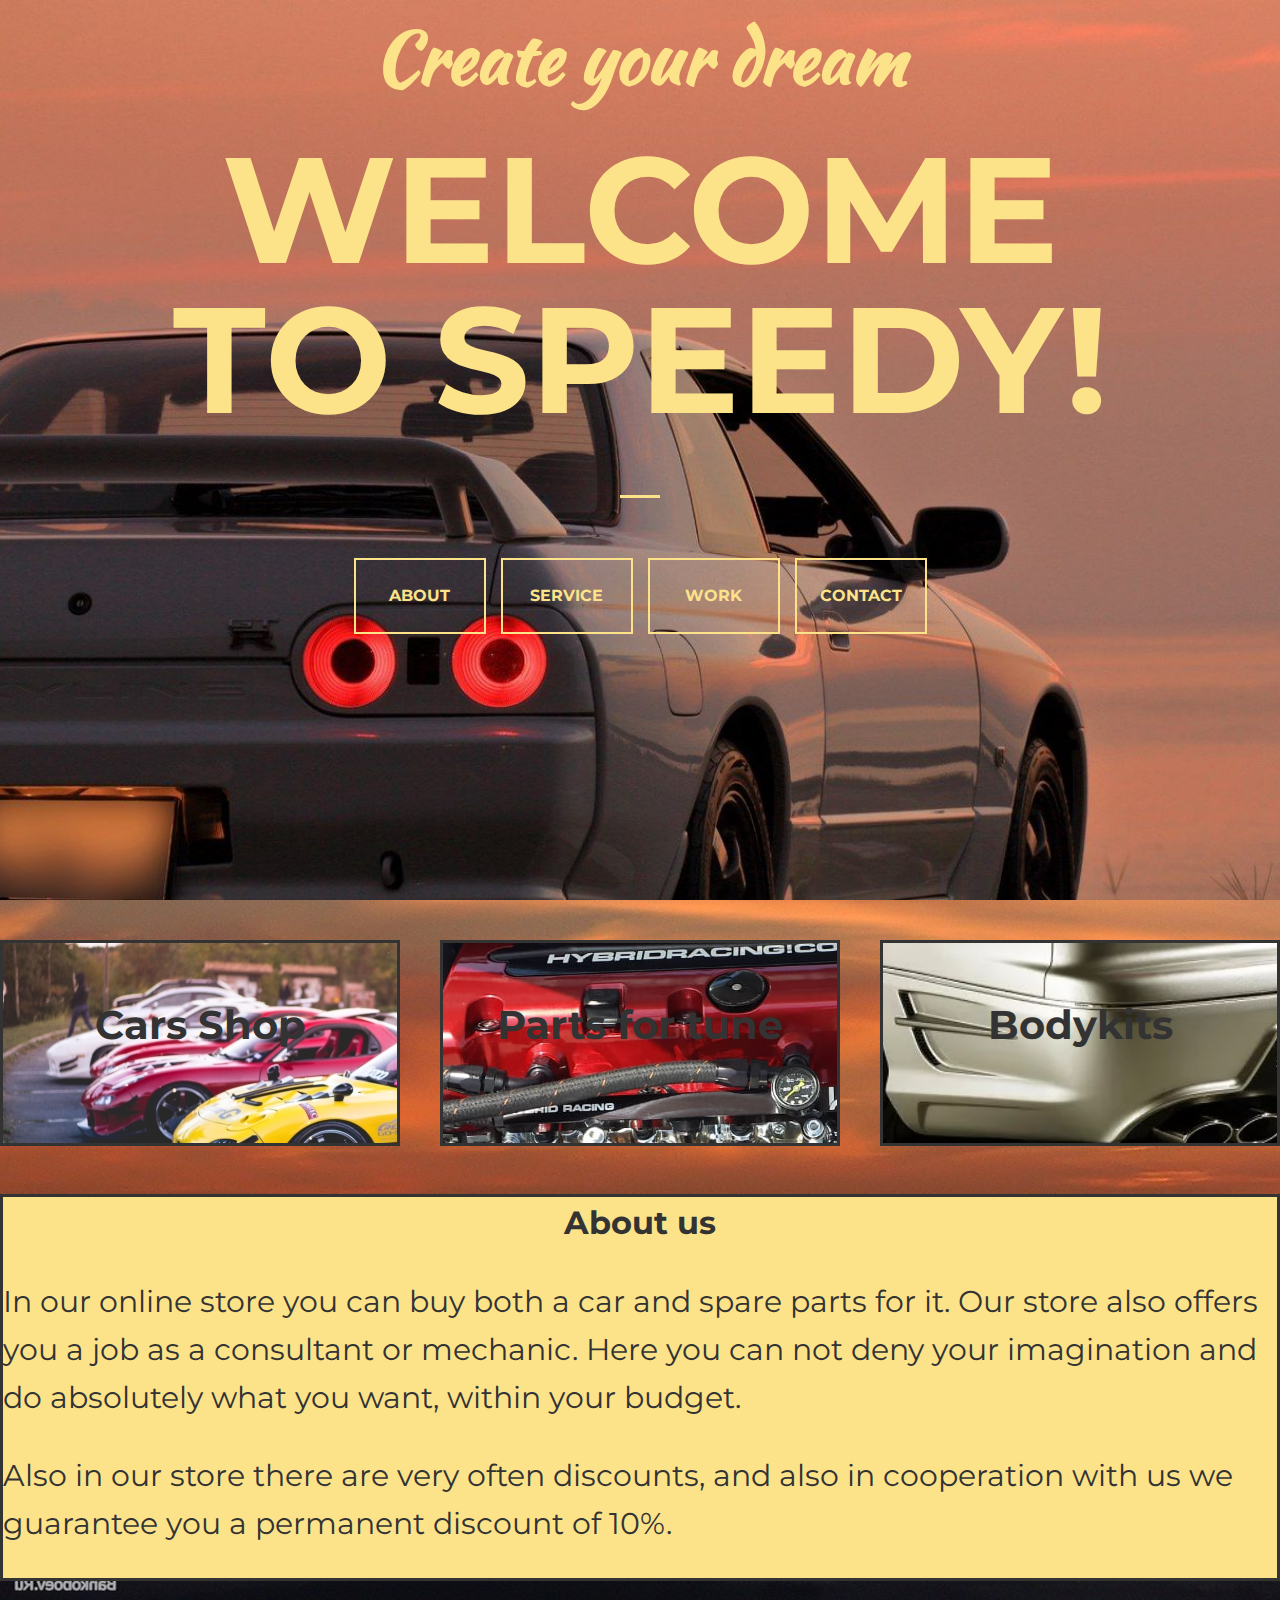
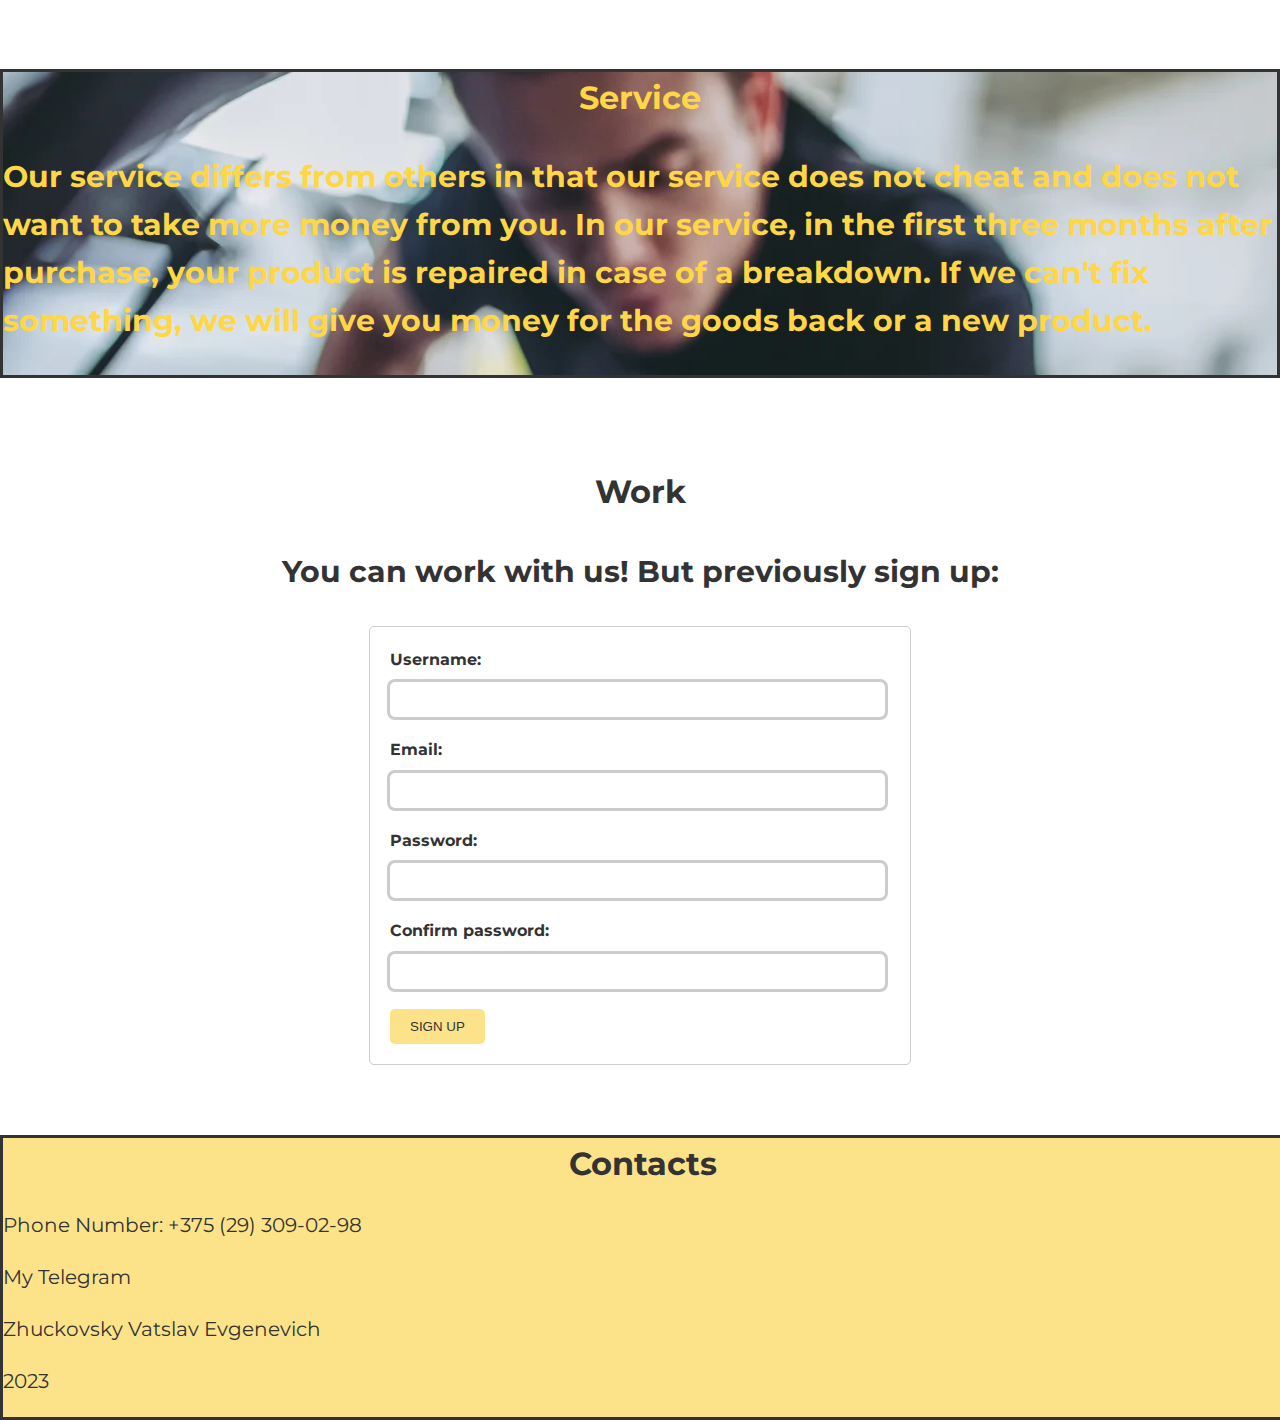
<file: index.html>
<!DOCTYPE html>
<html lang="en">
  <head>
    <meta charset="UTF-8" />
    <meta http-equiv="X-UA-Compatible" content="IE=edge" />
    <meta name="viewport" content="width=device-width, initial-scale=1.0" />
    <link rel="stylesheet" href="стиль сайта/style.css" />
    <link rel="preconnect" href="https://fonts.googleapis.com" />
    <link rel="preconnect" href="https://fonts.gstatic.com" crossorigin />
    <link
      href="https://fonts.googleapis.com/css2?family=Kaushan+Script&family=Montserrat:wght@400;700&display=swap"
      rel="stylesheet" />
    <title>SPEEDY.COM</title>
  </head>

  <body id="body">
    <section id="burger" class="burger_meny">
      <div class="head">
        <h1>Car shop</h1>

        <svg
          class="burger_btn"
          style="fill: black"
          xmlns="http://www.w3.org/2000/svg"
          height="48"
          viewBox="0 96 960 960"
          width="48"
          fill="balck">
          <path
            fill="balck"
            d="M120 816v-60h720v60H120Zm0-210v-60h720v60H120Zm0-210v-60h720v60H120Z" />
        </svg>
      </div>

      <a data-elem="#about">About</a>
      <a data-elem="#serv">Service</a>
      <a data-elem="#Work">Work</a>
      <a data-elem="#Contact">Contact</a>
    </section>

    <header>
      <div class="intro container">
        <svg
          class="burger_btn"
          xmlns="http://www.w3.org/2000/svg"
          height="48"
          viewBox="0 96 960 960"
          width="48">
          <path
            d="M120 816v-60h720v60H120Zm0-210v-60h720v60H120Zm0-210v-60h720v60H120Z" />
        </svg>
        <h2 class="intro__suptitle">Create your dream</h2>
        <h1 class="intro__title">Welcome to SPEEDY!</h1>

        <div class="links burger_instead">
          <div class="cart" id="cart">
            <h2>Корзина товаров</h2>
            <div id="cart-items">
              <!-- Список товаров в корзине будет появляться здесь -->
            </div>
            <button class="btnclr44" onclick="hideCart()">Закрыть</button>
        </div>
          <a class="btn" href="#about">About</a>
          <a class="btn" href="#serv">Service</a>
          <a class="btn" href="#Work">Work</a>
          <a class="btn" href="#Contact">Contact</a>
        </div>
      </div>
    </header>

    <main>
      <section class="section">
        <a class="section__inner1" href="catalog_cars.html"> Cars Shop </a>
        <a class="section__inner2" href="catalog_parts_for_tune.html">
          Parts for tune
        </a>
        <a class="section__inner3" href="catalog_for_bodukits.html">
          Bodykits
        </a>
      </section>

      <div class="section_about" id="about">
        <h1 class="abus_h">About us</h1>
        <span>
          <p class="p_about">
            In our online store you can buy both a car and spare parts for it.
            Our store also offers you a job as a consultant or mechanic. Here
            you can not deny your imagination and do absolutely what you want,
            within your budget.
          </p>
          <p class="p_about">
            Also in our store there are very often discounts, and also in
            cooperation with us we guarantee you a permanent discount of 10%.
          </p>
        </span>
      </div>

      <div class="section_serv" id="serv">
        <h1 class="serv_h">Service</h1>
        <span>
          <p class="p_serv">
            Our service differs from others in that our service does not cheat
            and does not want to take more money from you. In our service, in
            the first three months after purchase, your product is repaired in
            case of a breakdown. If we can't fix something, we will give you
            money for the goods back or a new product.
          </p>
        </span>
      </div>

      <div class="section_work" id="Work">
        <h1 class="work_h">Work</h1>
        <p class="p_work">You can work with us! But previously sign up:</p>
        <form class="job">
          <label for="username">Username:</label>
          <input type="text" id="username" name="username" required />

          <label for="email">Email:</label>
          <input type="email" id="email" name="email" required />

          <label for="password">Password:</label>
          <input
            type="password"
            id="password"
            name="password"
            minlength="8"
            required />

          <label for="confirm_password">Confirm password:</label>
          <input
            type="password"
            id="confirm_password"
            name="confirm_password"
            minlength="8"
            required />

          <button type="submit" id="btnsu" class="btnform">SIGN UP</button>
        </form>
      </div>
    </main>
    <footer id="Contact" class="footer">
      <h1 class = "h_f">Contacts</h1>
      <p id="p1"></p>
      <a href="https://t.me/Micromolekyla00" class="a111"><p id="p2"></p></a>  <!-- сделать ссылку на тг при помоци а-->
      <p id="p3"></p>
      <p id="p4"></p> 
    </footer>

    <script src="./js site dynamc/burgerMeny.js"></script>
    <script src="./js site dynamc/infoSite.js"></script>
    <script src="./js site dynamc/start.js"></script>
  </body>
</html>
</file>
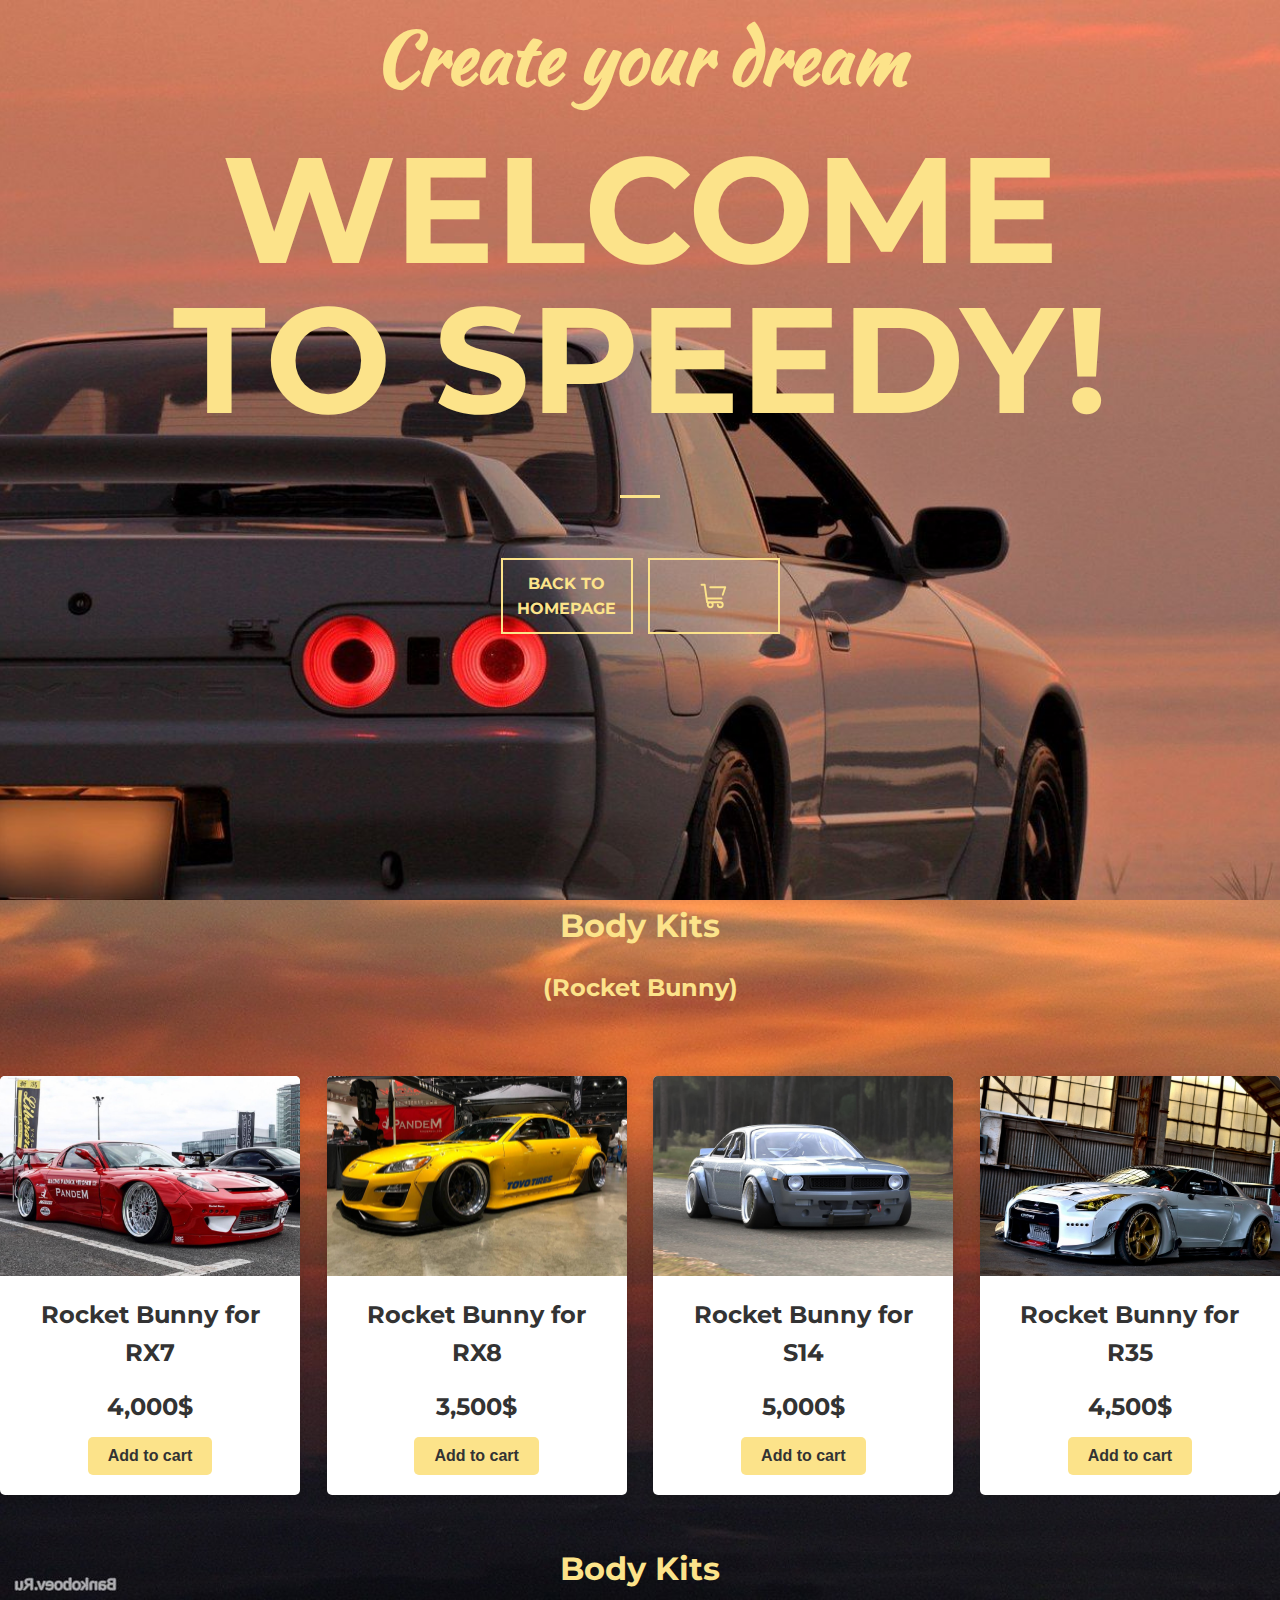
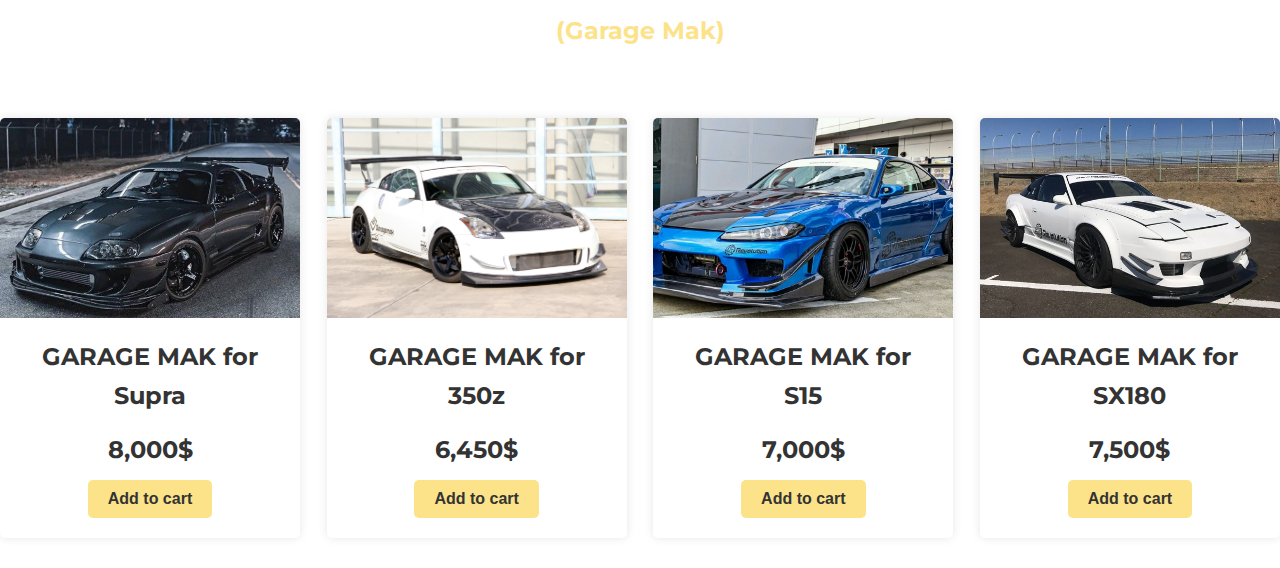
<file: catalog_for_bodukits.html>
<!DOCTYPE html>
<html lang="en">
  <head>
    <meta charset="UTF-8" />
    <meta http-equiv="X-UA-Compatible" content="IE=edge" />
    <meta name="viewport" content="width=device-width, initial-scale=1.0" />
    <link rel="stylesheet" href="стиль сайта/style.css" />
    <link
      rel="stylesheet"
      href="стиль сайта/style_to_catalog_cars.css"
      <link
      rel="preconnect"
      href="https://fonts.googleapis.com" />
    <link rel="preconnect" href="https://fonts.gstatic.com" crossorigin />
    <link
      href="https://fonts.googleapis.com/css2?family=Kaushan+Script&family=Montserrat:wght@400;700&display=swap"
      rel="stylesheet" />
    <script src="js site dynamc/start.js"></script>
    <title>SPEEDY.COM</title>
  </head>
  <body id="body">
    <section id="burger" class="burger_meny">
      <div class="head">
        <h1>Car shop</h1>

        <svg
          class="burger_btn"
          style="fill: black"
          xmlns="http://www.w3.org/2000/svg"
          height="48"
          viewBox="0 96 960 960"
          width="48"
          fill="balck">
          <path
            fill="balck"
            d="M120 816v-60h720v60H120Zm0-210v-60h720v60H120Zm0-210v-60h720v60H120Z" />
        </svg>
      </div>

      <a data-elem="#rocketBunny">Rocket Bunny</a>
      <a data-elem="#garageMak">Garage Mak</a>
      <a onclick = "showCart()">Cart</a>
    </section>

    <header>
      <svg
        class="burger_btn"
        xmlns="http://www.w3.org/2000/svg"
        height="48"
        viewBox="0 96 960 960"
        width="48">
        <path
          d="M120 816v-60h720v60H120Zm0-210v-60h720v60H120Zm0-210v-60h720v60H120Z" />
      </svg>

      <div class="intro container">
        <h2 class="intro__suptitle">Create your dream</h2>
        <h1 class="intro__title">Welcome to SPEEDY!</h1>
        <div class="links">
          <div class="links burger_instead">
            <div class="cart" id="cart">
              <h2>Корзина товаров</h2>
              <div id="cart-items">
                <!-- Список товаров в корзине будет появляться здесь -->
              </div>
              <button class="btnclr44" onclick="hideCart()">Закрыть</button>
            </div>
          <a class="btn" href="index.html">Back to homepage</a>
          <a class="btn" href="#" onclick = "showCart()"
            ><svg
              width="30px"
              height="30px"
              viewBox="0 0 24 24"
              fill="none"
              xmlns="http://www.w3.org/2000/svg">
              <path
                d="M2 3H4.5L6.5 17H17C18.1046 17 19 17.8954 19 19C19 20.1046 18.1046 21 17 21C15.8954 21 15 20.1046 15 19M9 5H21.0001L19.0001 11M18 14H6.07141M11 19C11 20.1046 10.1046 21 9 21C7.89543 21 7 20.1046 7 19C7 17.8954 7.89543 17 9 17C10.1046 17 11 17.8954 11 19Z"
                stroke="#fce38a"
                stroke-width="1.5"
                stroke-linecap="round"
                stroke-linejoin="round"/></svg
          ></a>
        </div>
      </div>
    </header>
    <main>
      <h1 class="toyota">Body Kits</h1>
      <h2 id="rocketBunny" class="toyota">(Rocket Bunny)</h2>
      <div class="product-cards">
        <div class="product-card">
          <div class="product-card__image">
            <img
              src="./kartinki/картинки для выбора обвесов/Rocket Bunny rx7.jpg"
              alt="Car 1" />
          </div>
          <div class="product-card__info">
            <h3 class="product-card__title">Rocket Bunny for RX7</h3>
            <p class="product-card__description"></p>
            <div class="product-card__price">4,000$</div>
            <button class="product-card__button" onclick="addToCart('Rocket Bunny for RX7    ', 4000)">Add to cart</button>
          </div>
        </div>
        <div class="product-card">
          <div class="product-card__image">
            <img
              src="./kartinki/картинки для выбора обвесов/Rocket Bunny rx8.jpg"
              alt="Car 2" />
          </div>
          <div class="product-card__info">
            <h3 class="product-card__title">Rocket Bunny for RX8</h3>
            <p class="product-card__description"></p>
            <div class="product-card__price">3,500$</div>
            <button class="product-card__button" onclick="addToCart('Rocket Bunny for RX8    ', 3500)">Add to cart</button>
          </div>
        </div>
        <div class="product-card">
          <div class="product-card__image">
            <img
              src="./kartinki/картинки для выбора обвесов/Rocket Bunny gtr s14.jpg"
              alt="Car 3" />
          </div>
          <div class="product-card__info">
            <h3 class="product-card__title">Rocket Bunny for S14</h3>
            <p class="product-card__description"></p>
            <div class="product-card__price">5,000$</div>
            <button class="product-card__button" onclick="addToCart('Rocket Bunny for S14    ', 5000)">Add to cart</button>
          </div>
        </div>
        <div class="product-card">
          <div class="product-card__image">
            <img
              src="./kartinki/картинки для выбора обвесов/Rocket Bunny gtr r35.jpg"
              alt="Car 4" />
          </div>
          <div class="product-card__info">
            <h3 class="product-card__title">Rocket Bunny for R35</h3>
            <p class="product-card__description"></p>
            <div class="product-card__price">4,500$</div>
            <button class="product-card__button" onclick="addToCart('Rocket Bunny for R35    ', 4500)">Add to cart</button>
          </div>
        </div>
      </div>

      <h1 id="bodyKits" class="toyota">Body Kits</h1>
      <h2 id="garageMak" class="toyota">(Garage Mak)</h2>

      <div class="product-cards">
        <div class="product-card">
          <div class="product-card__image">
            <img
              src="./kartinki/картинки для выбора обвесов/GARAGE MAK supra.png"
              alt="Dv1" />
          </div>
          <div class="product-card__info">
            <h3 class="product-card__title">GARAGE MAK for Supra</h3>
            <p class="product-card__description"></p>
            <div class="product-card__price">8,000$</div>
            <button class="product-card__button" onclick="addToCart('GARAGE MAK for Supra    ', 8000)">Add to cart</button>
          </div>
        </div>
        <div class="product-card">
          <div class="product-card__image">
            <img
              src="./kartinki/картинки для выбора обвесов/GARAGE MAK 350z.png"
              alt="Dv2" />
          </div>
          <div class="product-card__info">
            <h3 class="product-card__title">GARAGE MAK for 350z</h3>
            <p class="product-card__description"></p>
            <div class="product-card__price">6,450$</div>
            <button class="product-card__button" onclick="addToCart('GARAGE MAK for 350z    ', 6450)">Add to cart</button>
          </div>
        </div>
        <div class="product-card">
          <div class="product-card__image">
            <img
              src="./kartinki/картинки для выбора обвесов/S15 GARAGE MAK.png"
              alt="Dv3" />
          </div>
          <div class="product-card__info">
            <h3 class="product-card__title">GARAGE MAK for S15</h3>
            <p class="product-card__description"></p>
            <div class="product-card__price">7,000$</div>
            <button class="product-card__button" onclick="addToCart('GARAGE MAK for S15    ', 7000)">Add to cart</button>
          </div>
        </div>
        <div class="product-card">
          <div class="product-card__image">
            <img
              src="./kartinki/картинки для выбора обвесов/sx180 garage mak.png"
              alt="Dv4" />
          </div>
          <div class="product-card__info">
            <h3 class="product-card__title">GARAGE MAK for SX180</h3>
            <p class="product-card__description"></p>
            <div class="product-card__price">7,500$</div>
            <button class="product-card__button" onclick="addToCart('GARAGE MAK for SX180    ', 7500)">Add to cart</button>
          </div>
        </div>
      </div>
    </main>

    <script src="./js site dynamc/burgerMeny.js"></script>
    <script src="./js site dynamc/start.js"></script>
  </body>
</html>
</file>
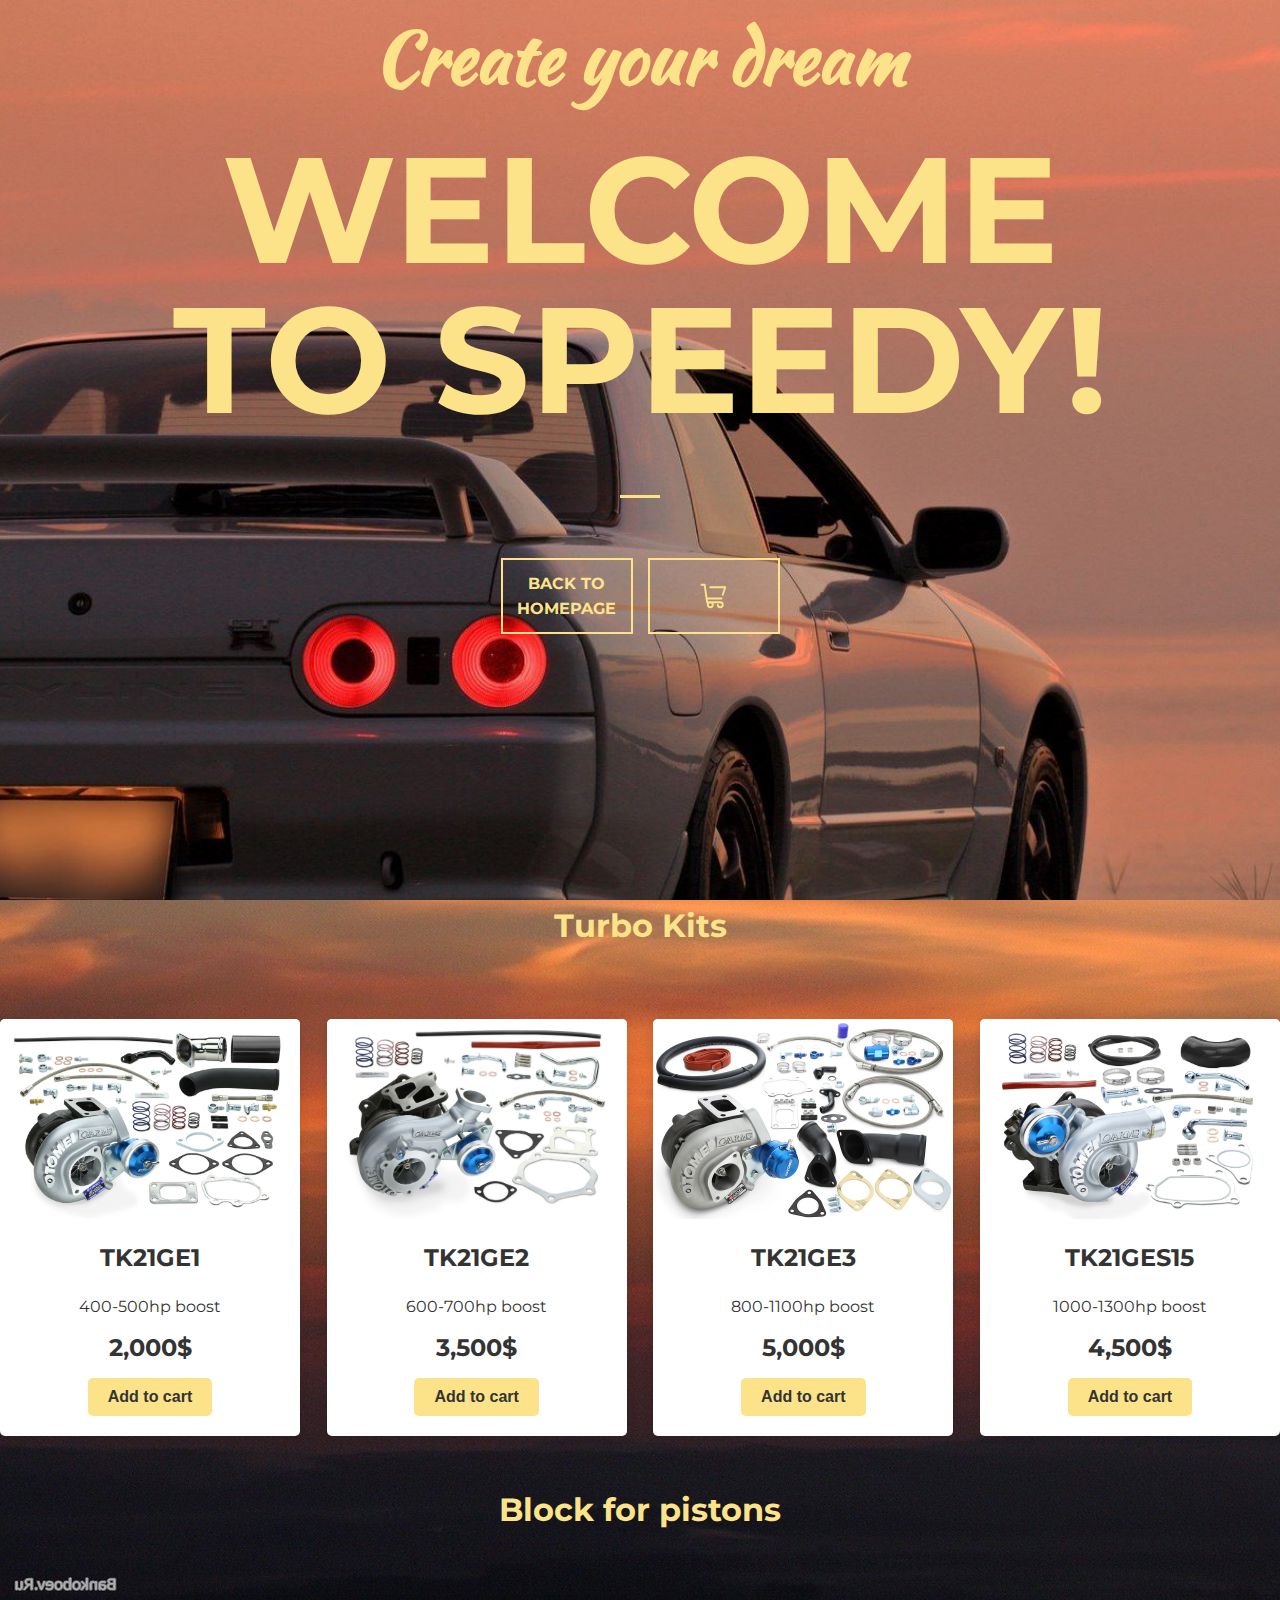
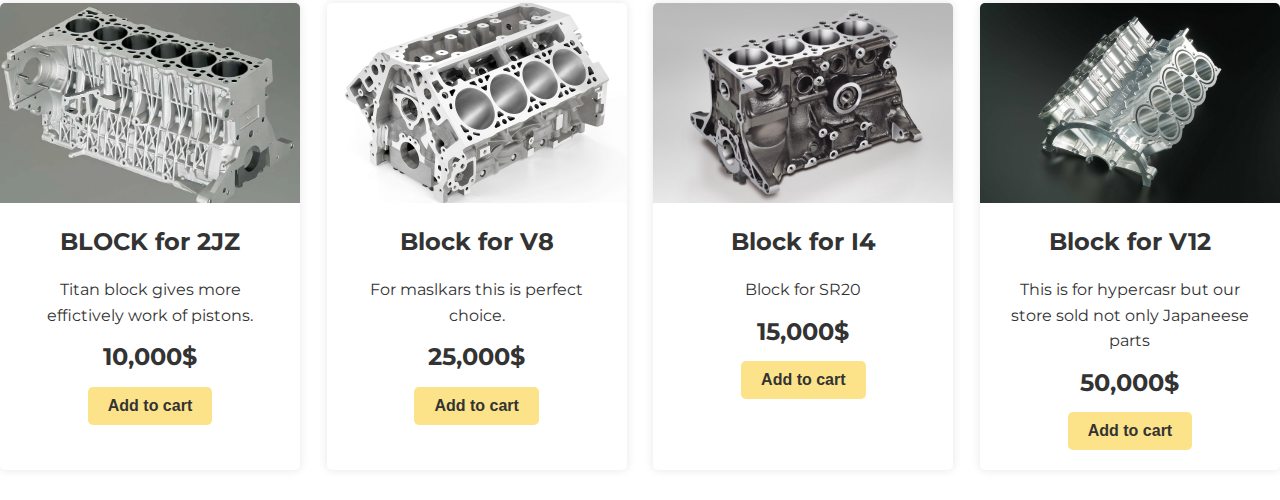
<file: catalog_parts_for_tune.html>
<!DOCTYPE html>
<html lang="en">
  <head>
    <meta charset="UTF-8" />
    <meta http-equiv="X-UA-Compatible" content="IE=edge" />
    <meta name="viewport" content="width=device-width, initial-scale=1.0" />
    <link rel="stylesheet" href="стиль сайта/style.css" />
    <link
      rel="stylesheet"
      href="стиль сайта/style_to_catalog_cars.css"
      <link
      rel="preconnect"
      href="https://fonts.googleapis.com" />
    <link rel="preconnect" href="https://fonts.gstatic.com" crossorigin />
    <link
      href="https://fonts.googleapis.com/css2?family=Kaushan+Script&family=Montserrat:wght@400;700&display=swap"
      rel="stylesheet" />
    <script src="js site dynamc/start.js"></script>
    <title>SPEEDY.COM</title>
  </head>
  <body id="body">
    <section id="burger" class="burger_meny">
      <div class="head">
        <h1>Car shop</h1>

        <svg
          class="burger_btn"
          style="fill: black"
          xmlns="http://www.w3.org/2000/svg"
          height="48"
          viewBox="0 96 960 960"
          width="48"
          fill="balck">
          <path
            fill="balck"
            d="M120 816v-60h720v60H120Zm0-210v-60h720v60H120Zm0-210v-60h720v60H120Z" />
        </svg>
      </div>

      <a data-elem="#turbo">Turbo Kits</a>
      <a data-elem="#engine">Engines Block</a>
      <a onclick = "showCart()">Cart</a>
    </section>

    <header>
      <div class="intro container">
        <svg
          class="burger_btn"
          xmlns="http://www.w3.org/2000/svg"
          height="48"
          viewBox="0 96 960 960"
          width="48">
          <path
            d="M120 816v-60h720v60H120Zm0-210v-60h720v60H120Zm0-210v-60h720v60H120Z" />
        </svg>

        <h2 class="intro__suptitle">Create your dream</h2>
        <h1 class="intro__title">Welcome to SPEEDY!</h1>
        <div class="cart" id="cart">
          <h2>Корзина товаров</h2>
          <div id="cart-items">
            <!-- Список товаров в корзине будет появляться здесь -->
          </div>
          <button class="btnclr44" onclick="hideCart()">Закрыть</button>
      </div>
        <div class="links">
          <a class="btn" href="index.html">Back to homepage</a>
          <a class="btn" href="#" onclick = "showCart()"
            ><svg
              width="30px"
              height="30px"
              viewBox="0 0 24 24"
              fill="none"
              xmlns="http://www.w3.org/2000/svg">
              <path
                d="M2 3H4.5L6.5 17H17C18.1046 17 19 17.8954 19 19C19 20.1046 18.1046 21 17 21C15.8954 21 15 20.1046 15 19M9 5H21.0001L19.0001 11M18 14H6.07141M11 19C11 20.1046 10.1046 21 9 21C7.89543 21 7 20.1046 7 19C7 17.8954 7.89543 17 9 17C10.1046 17 11 17.8954 11 19Z"
                stroke="#fce38a"
                stroke-width="1.5"
                stroke-linecap="round"
                stroke-linejoin="round"/></svg
          ></a>
        </div>
      </div>
    </header>
    <main>
      <h1 id="turbo" class="toyota">Turbo Kits</h1>
      <div class="product-cards">
        <div class="product-card">
          <div class="product-card__image">
            <img
              src="./kartinki/запчасти для тюнинга/TK21GE1.png"
              alt="Car 1" />
          </div>
          <div class="product-card__info">
            <h3 class="product-card__title">TK21GE1</h3>
            <p class="product-card__description">400-500hp boost</p>
            <div class="product-card__price">2,000$</div>
            <button class="product-card__button" onclick="addToCart('TK21GE1    ', 2000)">Add to cart</button>
          </div>
        </div>
        <div class="product-card">
          <div class="product-card__image">
            <img
              src="./kartinki/запчасти для тюнинга/TK21GE2.png"
              alt="Car 2" />
          </div>
          <div class="product-card__info">
            <h3 class="product-card__title">TK21GE2</h3>
            <p class="product-card__description">600-700hp boost</p>
            <div class="product-card__price">3,500$</div>
            <button class="product-card__button" onclick="addToCart('TK21GE2    ', 3500)">Add to cart</button>
          </div>
        </div>
        <div class="product-card">
          <div class="product-card__image">
            <img
              src="./kartinki/запчасти для тюнинга/TK21GE3.png"
              alt="Car 3" />
          </div>
          <div class="product-card__info">
            <h3 class="product-card__title">TK21GE3</h3>
            <p class="product-card__description">800-1100hp boost</p>
            <div class="product-card__price">5,000$</div>
            <button class="product-card__button" onclick="addToCart('TK21GE3    ', 5000)">Add to cart</button>
          </div>
        </div>
        <div class="product-card">
          <div class="product-card__image">
            <img
              src="./kartinki/запчасти для тюнинга/TK21GES15.png"
              alt="Car 4" />
          </div>
          <div class="product-card__info">
            <h3 class="product-card__title">TK21GES15</h3>
            <p class="product-card__description">1000-1300hp boost</p>
            <div class="product-card__price">4,500$</div>
            <button class="product-card__button" onclick="addToCart('TK21GES15    ', 4500)">Add to cart</button>
          </div>
        </div>
      </div>

      <!-- Выбор блока цилиндров -->
      <h1 id="turbo" class="toyota">Block for pistons</h1>
      <div id="engine" class="product-cards">
        <div class="product-card">
          <div class="product-card__image">
            <img src="./kartinki/запчасти для тюнинга/ряд6.webp" alt="Dv1" />
          </div>
          <div class="product-card__info">
            <h3 class="product-card__title">BLOCK for 2JZ</h3>
            <p class="product-card__description">
              Titan block gives more effictively work of pistons.
            </p>
            <div class="product-card__price">10,000$</div>
            <button class="product-card__button" onclick="addToCart('BLOCK for 2JZ    ', 10000)">Add to cart</button>
          </div>
        </div>
        <div class="product-card">
          <div class="product-card__image">
            <img src="./kartinki/запчасти для тюнинга/в8.jpg" alt="Dv2" />
          </div>
          <div class="product-card__info">
            <h3 class="product-card__title">Block for V8</h3>
            <p class="product-card__description">
              For maslkars this is perfect choice.
            </p>
            <div class="product-card__price">25,000$</div>
            <button class="product-card__button" onclick="addToCart('Block for V8    ', 25000)">Add to cart</button>
          </div>
        </div>
        <div class="product-card">
          <div class="product-card__image">
            <img src="./kartinki/запчасти для тюнинга/i4.png" alt="Dv3" />
          </div>
          <div class="product-card__info">
            <h3 class="product-card__title">Block for I4</h3>
            <p class="product-card__description">Block for SR20</p>
            <div class="product-card__price">15,000$</div>
            <button class="product-card__button" onclick="addToCart('Block for I4    ', 15000)">Add to cart</button>
          </div>
        </div>
        <div class="product-card">
          <div class="product-card__image">
            <img src="./kartinki/запчасти для тюнинга/v12.png" alt="Dv4" />
          </div>
          <div class="product-card__info">
            <h3 class="product-card__title">Block for V12</h3>
            <p class="product-card__description">
              This is for hypercasr but our store sold not only Japaneese parts
            </p>
            <div class="product-card__price">50,000$</div>
            <button class="product-card__button" onclick="addToCart('Block for V12    ', 50000)">Add to cart</button>
          </div>
        </div>
      </div>
    </main>

    <script src="./js site dynamc/burgerMeny.js"></script>
    <script src="./js site dynamc/burgerMeny.js"></script>
    <script src="./js site dynamc/start.js"></script>
  </body>
</html>
</file>
<file: стиль сайта/style.css>
body {
  margin: 0;
  font-family: 'Montserrat', sans-serif;
  line-height: 1.6;
  color: #333;
  background: url(../kartinki/задний\ фон.jpg);
  background-attachment: fixed;
  background-repeat: no-repeat;

  overflow-x: hidden;
}

body.opened {
  overflow: hidden;
}

*,
*::before *::after {
  box-sizing: border-box;
}

h1,
h2,
h3,
h4,
h5,
h6 {
  margin: 0;
}
/* контейнер начала */
.container {
  width: 100%;
  max-width: 1300px;
  margin: 0 auto;
}
/* intro */
.intro {
  display: flex;
  flex-direction: column;
  height: 100vh;
}

header {
  background: url(../kartinki/intropic.jpg) center no-repeat;
  background-size: cover;

  height: 100vh;
}

.intro__title {
  font-size: 150px;
  font-weight: 700;
  text-transform: uppercase;
  text-align: center;
  color: #fce38a;
  line-height: 1;
}

.intro__title::after {
  content: '';
  display: block;
  width: 40px;
  height: 3px;

  background-color: #fce38a;
  margin: 60px auto;
}

.intro__suptitle {
  font-size: 72px;
  color: #fce38a;
  font-family: 'Kaushan Script', cursive;
  text-align: center;

  margin-bottom: 20px;
}
/* Button */

.btn {
  display: flex;

  justify-content: center;
  align-items: center;

  height: 8vh;
  width: 10vw;

  vertical-align: top;
  border: 2px solid #fce38a;

  font-style: 14px;
  font-weight: 700;
  color: #fce38a;
  text-transform: uppercase;
  text-decoration: none;

  text-align: center;

  transition: 0.1s linear;
}
.btn svg {
  transition: 0.3s;
}
.btn:hover svg {
  transition: 0.3s;

  fill: #222;

  scale: 1.8;
}

.btn:hover {
  background-color: #fce38a;
  color: #333;
}

/* Section */

main {
  display: flex;

  flex-direction: column;

  gap: 2vh;
}

.section {
  margin-top: 40px;
  display: flex;
  justify-content: space-between;
  gap: 40px;
  width: 100%;
  min-height: 200px;
}

.section__inner1 {
  border: 3px solid #333;
  color: #333;
  text-align: center;
  font-size: 40px;
  text-decoration: none;
  font-weight: 700;
  width: 30%;
  max-width: 100%;
  min-height: 100px;
  padding: 50px 20px;
  background: url(../kartinki/кнопка1.jpg);
  background-repeat: no-repeat;

  transition: 0.1s linear;
}
.section__inner1:hover {
  background: #333;
  color: #fce38a;
}

.section__inner2 {
  border: 3px solid #333;
  color: #333;
  text-align: center;
  font-size: 40px;
  text-decoration: none;
  font-weight: 700;
  width: 30%;
  max-width: 100%;
  min-height: 100px;
  padding: 50px 20px;
  background: url(../kartinki/кнопкка2.jpg);
  background-repeat: no-repeat;

  transition: 0.1s linear;
}
.section__inner2:hover {
  background: #333;
  color: #fce38a;
}

.section__inner3 {
  border: 3px solid #333;
  color: #333;
  text-align: center;
  font-size: 40px;
  text-decoration: none;
  font-weight: 700;
  width: 30%;
  max-width: 100%;
  min-height: 100px;
  padding: 50px 20px;
  background: url(../kartinki/кнопкка3.jpg);

  transition: 0.1s linear;
}
.section__inner3:hover {
  background: #333;
  color: #fce38a;
}

/* Section 2 */

.section_about {
  display: block;
  border: 3px solid #333;
  height: auto;
  margin-top: 30px;
  background-color: #fce38a;
}
.abus_h {
  text-align: center;
}
.p_about {
  font-size: 30px;
}

.section_serv {
  transition: 0.3s;

  margin-top: 70px;
  display: block;
  border: 3px solid #333;
  height: auto;
  background: url(../kartinki/сервис.jpg);
  background-repeat: no-repeat;
}

.section_serv:hover {
  transition: 0.3s;

  background: #222;
}

.serv_h {
  text-align: center;
  color: #ffd746;
}

.p_serv {
  color: #ffd746;
  font-size: 30px;
  font-weight: 700;
}

/* Section 4 */

.section_work {
  background: capacity 12px;
  margin-top: 70px;
  display: block;
  height: auto;
  margin-bottom: 70px;
}

.work_h {
  text-align: center;
  color: #333;
}

.p_work {
  text-align: center;

  font-size: 30px;
  font-weight: 700;
  color: #333;
}
form {
  max-width: 500px;
  margin: 0 auto;
  padding: 20px;
  border: 1px solid #ccc;
  border-radius: 5px;
}

label {
  display: block;
  margin-bottom: 10px;
  font-weight: bold;
}

.job input {
  transition: 0.3s;

  position: relative;

  padding: 10px;

  width: 95%;

  border-radius: 5px;
  border: none;

  outline-style: solid;
  outline-color: #ccc;

  margin-bottom: 20px;
}

.job input:is(:hover, :focus) {
  transition: 0.3s;

  outline-offset: 5px;
}

.btnform {
  background-color: #fce38a;
  color: #333;
  border: none;
  border-radius: 5px;
  padding: 10px 20px;
  cursor: pointer;

  transition: 0.1s linear;
}

.btnform:hover {
  background-color: #333;
  color: #fce38a;
}

/* Footer */

.footer {
  display: block;
  background-color: #fce38a;
  color: #333;
  border: 3px solid #333;
  height: auto;
  width: 100%;
}

.burger_btn {
  transition: 0.3s;

  display: none;

  margin-left: auto;

  fill: #fce38a;

  cursor: pointer;
}

.burger_btn:is(:hover, :focus) {
  transition: 0.3s;

  scale: 1.05;
}

.burger_meny {
  position: absolute;

  display: flex;

  flex-direction: column;
  align-items: center;

  gap: 2vh;

  top: 0;
  left: 0;

  width: 100%;
  height: 100vh;

  background: #f1e0a5;
}

.burger_meny a {
  transition: 0.3s;

  color: black;

  cursor: pointer;

  font-size: 1.4em;
  font-weight: 500;

  text-decoration: none;

  background-image: linear-gradient(black, black);
  background-position: 50% 100%;
  background-repeat: no-repeat;
  background-size: 0% 3px;
}

.burger_meny .head {
  display: flex;

  flex-direction: row;
  justify-content: space-between;

  width: 100%;
}

.burger_meny a:is(:hover, :focus) {
  transition: 0.3s;

  background-size: 100% 3px;
}

.burger_instead {
  display: flex;
}

.h_f {
  text-align: center;
}

.links {
  display: flex;

  flex-direction: row;
  justify-content: center;

  gap: 15px;

  align-self: center;
}

@media (max-width: 1700px) and (min-width: 1400px) {
  .container {
    max-width: 1300px;
  }
}

@media (max-width: 1400px) and (min-width: 1000px) {
  .container {
    max-width: 1080px;
  }
}

@media (max-width: 1000px) and (min-width: 700px) {
  .intro__title {
    font-size: 7em;
  }

  .intro__suptitle {
    font-size: 4em;

    margin-top: 10vh;
  }

  .btn {
    padding: 8px 10px;
    width: 10vw;
  }
}

@media (max-width: 600px) and (min-width: 100px) {
  .section {
    flex-wrap: wrap;
  }

  .section__inner3,
  .section__inner2,
  .section__inner1 {
    flex-basis: 100%;
  }

  .burger_btn {
    display: flex;
  }

  .burger_instead {
    display: none;
  }

  .btn {
    font-size: 0.8em;

    width: 20vw;
  }

  .links {
    width: 100%;

    justify-content: center;
  }
}

@media (max-width: 700px) and (min-width: 600px) {
  .btn {
    width: 15vw;
    height: 6vh;
  }
}

@media (max-width: 700px) and (min-width: 500px) {
  .intro__title {
    font-size: 5em;
  }

  .intro__suptitle {
    font-size: 3em;

    margin-top: 10vh;
  }

  .p_about,
  .p_serv {
    font-size: 1.3em;
  }

  .section__inner3,
  .section__inner2,
  .section__inner1 {
    font-size: 1.8em;
  }

  .product-cards {
    flex-wrap: wrap;
  }

  .product-card {
    flex-basis: 48%;
  }
}

@media (max-width: 500px) and (min-width: 100px) {
  .intro__title {
    font-size: 3em;

    width: 100%;

    margin-top: 5vh;
  }

  .intro__suptitle {
    font-size: 3em;

    margin-top: 10vh;
  }

  .p_about,
  .p_serv {
    font-size: 1.3em;
  }

  .section__inner3,
  .section__inner2,
  .section__inner1 {
    font-size: 1.8em;
  }

  .btn {
    font-size: 0.8em;
    width: 30vw;
  }

  .links {
    width: 100%;

    align-items: center;
    justify-content: center;
  }

  .product-cards {
    flex-wrap: wrap;
  }

  .product-card {
    flex-basis: 100%;
  }
}

.a111{

  text-decoration: none;

}

#p1 , #p2 , #p3 , #p4 {


  font-size: 20px;
  color: #333;


}

.cart {
  display: none;
  position: fixed;
  top: 0;
  left: 0;
  width: 100%;
  height: 100%;
  background-color: rgba(0, 0, 0, 0.5);
  z-index: 9999;
}

.cart h2 {
  color: white;
  text-align: center;
}

.cart-item {
  display: flex;
  justify-content: space-between;
  padding: 10px;
  background-color: white;
  margin-bottom: 10px;
}

.remove-item {
  background-color: red;
  color: white;
  border: none;
  padding: 5px 10px;
  cursor: pointer;
}

.btnclr44{

  background-color: red;
  color: white;
  border: none;
  padding: 5px 10px;
  cursor: pointer;
  
}
</file>
